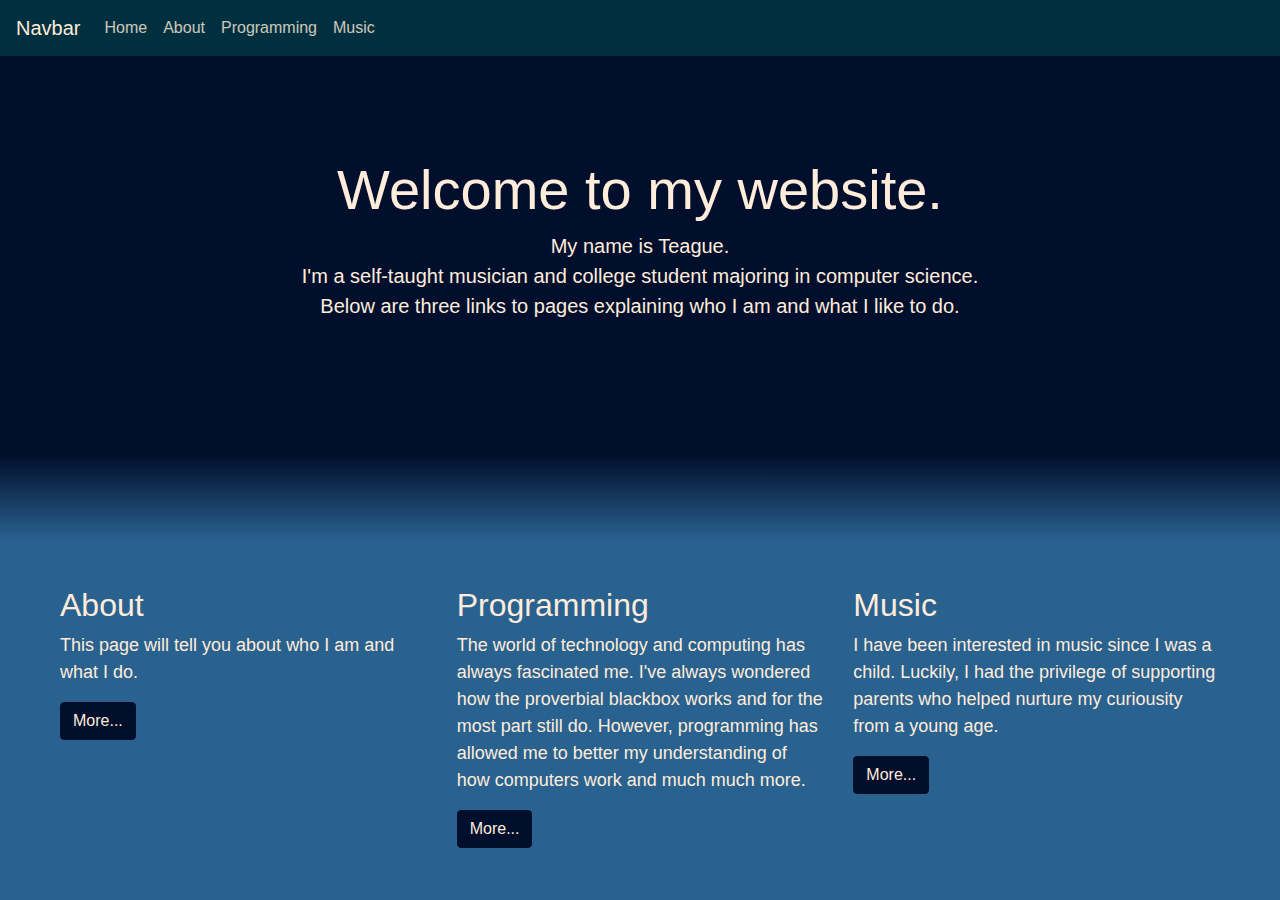
<file: index.html>
<!DOCTYPE html>
<html>
    <head>
        <title>My Webpage</title>
        <meta name="viewport" content="width=device-width, initial-scale=1.0">
        <!-- CSS -->
        <link rel="stylesheet" href="https://stackpath.bootstrapcdn.com/bootstrap/4.3.1/css/bootstrap.min.css" integrity="sha384-ggOyR0iXCbMQv3Xipma34MD+dH/1fQ784/j6cY/iJTQUOhcWr7x9JvoRxT2MZw1T" crossorigin="anonymous">
        <link rel = "stylesheet" href = "styles.css">
    </head>
    <body>
    <!-- Navbar -->
      <nav class="navbar navbar-expand-lg navbar-dark bg-dark">
        <a class="navbar-brand" href="index.html">Navbar</a>
        <button class="navbar-toggler" type="button" data-toggle="collapse" data-target="#navbarToggle" aria-controls="navbarTogglerDemo02" aria-expanded="false" aria-label="Toggle navigation">
          <span class="navbar-toggler-icon"></span>
        </button>

        <div class="collapse navbar-collapse" id="navbarToggle">
          <ul class="navbar-nav mr-auto">
            <li class="nav-item active">
              <a class="nav-link" href="index.html">Home <span class="sr-only">(current)</span></a>
            </li>
          <li class="nav-item">
            <a class="nav-link" href="index_1.html">About</a>
          </li>

          <li class="nav-item">
            <a class="nav-link" href="index_2.html">Programming</a>
          </li>

          <li class="nav-item">
            <a class="nav-link" href="index_3.html">Music</a>
          </li>

        </ul>
      </div>
    </nav>

    <!-- Main Content -->
                          <!-- + jumbotron-fluid -->
    <div class = "jumbotron jumbotron-fluid">
      <h1 class = "display-4">  </h1>
      <p class="lead">
        My name is Teague. <br>
        I'm a self-taught musician and college student majoring in computer science. <br>
        Below are three links to pages explaining who I am and what I like to do.
      </p>

    </div>
    <div id = "jumbo_gradient">
    </div>



    <div id = "main-content" class = row>
      <div class="col">
      <h2> About </h2>
        <p>
          This page will tell you about who I am and what I do.
        </p>
        <a class="btn btn-dark" href="index_1.html" role="button">More...</a>
      </div>
      <div class="col-lg-4 col-sm-6">
        <h2> Programming </h2>
        <p>
          The world of technology and computing has always fascinated me.  I've
          always wondered how the proverbial blackbox works and for the most part
          still do.  However, programming has allowed me to better my
          understanding of how computers work and much much more.
        </p>
        <a class="btn btn-dark" href="index_2.html" role="button">More...</a>
      </div>

      <div class = "col">
        <h2> Music</h2>
        <p>
          I have been interested in music since I was a child.  Luckily, I
          had the privilege of supporting parents who helped nurture my
          curiousity from a young age.
        </p>
        <a class="btn btn-dark" href="index_3.html" role="button">More...</a>
      </div>
    </div>

        <!-- JS -->
        <script src="https://code.jquery.com/jquery-3.3.1.slim.min.js" integrity="sha384-q8i/X+965DzO0rT7abK41JStQIAqVgRVzpbzo5smXKp4YfRvH+8abtTE1Pi6jizo" crossorigin="anonymous"></script>
        <script src="https://cdnjs.cloudflare.com/ajax/libs/popper.js/1.14.7/umd/popper.min.js" integrity="sha384-UO2eT0CpHqdSJQ6hJty5KVphtPhzWj9WO1clHTMGa3JDZwrnQq4sF86dIHNDz0W1" crossorigin="anonymous"></script>
        <script src="https://stackpath.bootstrapcdn.com/bootstrap/4.3.1/js/bootstrap.min.js" integrity="sha384-JjSmVgyd0p3pXB1rRibZUAYoIIy6OrQ6VrjIEaFf/nJGzIxFDsf4x0xIM+B07jRM" crossorigin="anonymous"></script>
    </body>
</html>
</file>
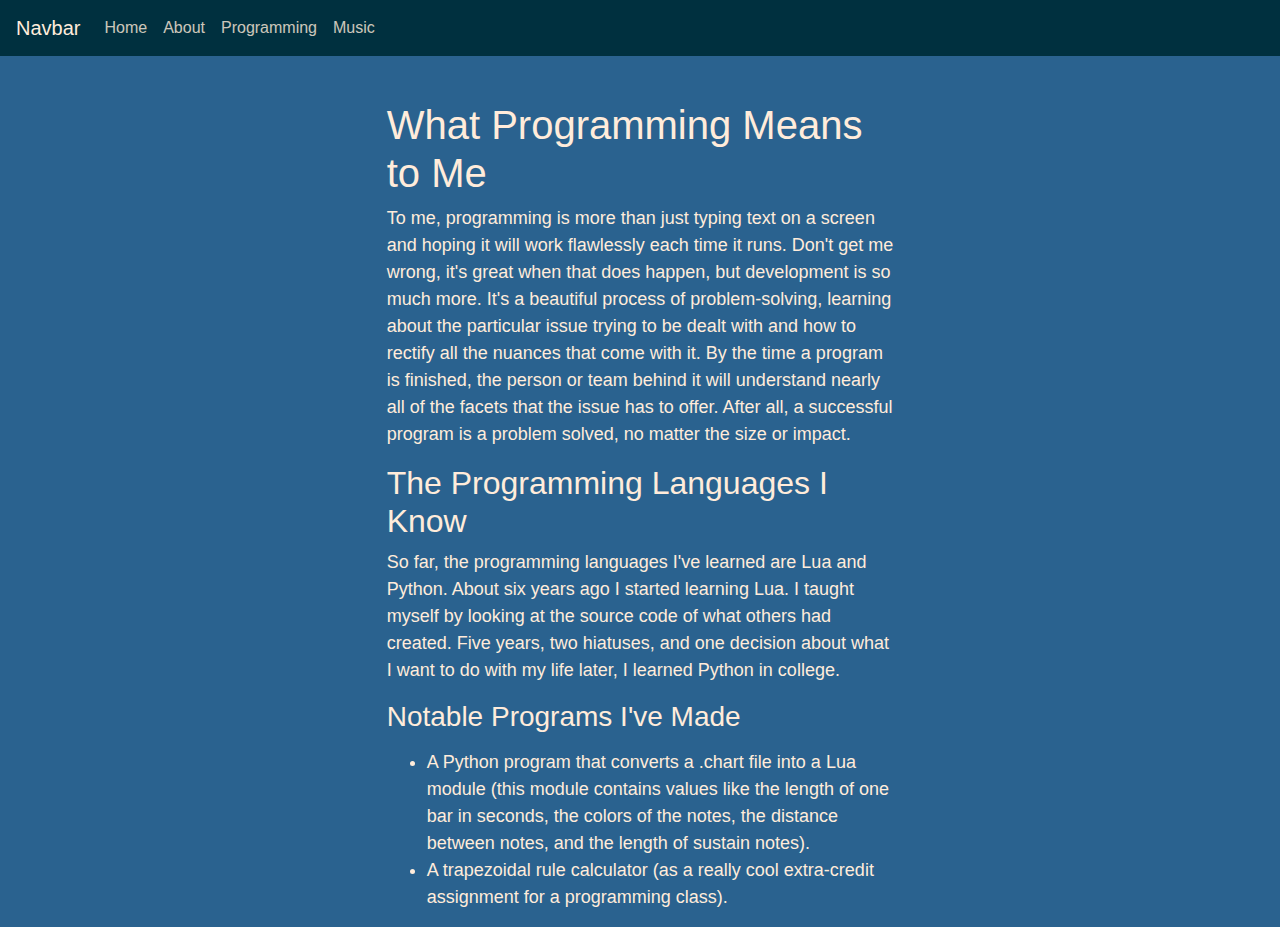
<file: index_2.html>
<!DOCTYPE html>
<html>
    <head>
        <title>My Webpage</title>
        <meta name="viewport" content="width=device-width, initial-scale=1.0">
        <!-- CSS -->
        <link rel="stylesheet" href="https://stackpath.bootstrapcdn.com/bootstrap/4.3.1/css/bootstrap.min.css" integrity="sha384-ggOyR0iXCbMQv3Xipma34MD+dH/1fQ784/j6cY/iJTQUOhcWr7x9JvoRxT2MZw1T" crossorigin="anonymous">
        <link rel = "stylesheet" href = "styles.css">
    </head>
    <body>
    <!-- Navbar -->
      <nav class="navbar navbar-expand-lg navbar-dark bg-dark">
        <a class="navbar-brand" href="index.html">Navbar</a>
        <button class="navbar-toggler" type="button" data-toggle="collapse" data-target="#navbarToggle" aria-controls="navbarTogglerDemo02" aria-expanded="false" aria-label="Toggle navigation">
          <span class="navbar-toggler-icon"></span>
        </button>

        <div class="collapse navbar-collapse" id="navbarToggle">
          <ul class="navbar-nav mr-auto">
            <li class="nav-item active">
              <a class="nav-link" href="index.html">Home <span class="sr-only">(current)</span></a>
            </li>
          <li class="nav-item">
            <a class="nav-link" href="index_1.html">About</a>
          </li>

          <li class="nav-item">
            <a class="nav-link" href="index_2.html">Programming</a>
          </li>

          <li class="nav-item">
            <a class="nav-link" href="index_3.html">Music</a>
          </li>

        </ul>
      </div>
    </nav>


    <!-- Main Content -->

    <div id = "main-content_2" class = "row">
      <div class="col">
      </div>

      <div class="col-lg-7 col-md-9 col-sm-12">
        <h1> What Programming Means to Me  </h1>
        <p>
          To me, programming is more than just typing text on a screen and
          hoping it will work flawlessly each time it runs. Don't get me wrong,
          it's great when that does happen, but development is so much more.
          It's a beautiful process of problem-solving, learning about the
          particular issue trying to be dealt with and how to rectify all the
          nuances that come with it. By the time a program is finished, the
          person or team behind it will understand nearly all
          of the facets that the issue has to offer. After all, a successful
          program is a problem solved, no matter the size or impact.
        </p>

        <h2>The Programming Languages I Know </h2>

        <p>
          So far, the programming languages I've learned are Lua and Python.
          About six years ago I started learning Lua. I taught myself by
          looking at the source code of what others had created.  Five years,
          two hiatuses, and one decision about what I want to do with my life
          later, I learned Python in college.
        </p>

        <h3> Notable Programs I've Made  </h3>

        <p>
            <ul>
              <li> A Python program that converts a .chart file into a Lua module
              (this module contains values like the length of one bar in seconds, the colors
              of the notes, the distance between notes, and the length of sustain
              notes).
              </li>
              <li> A trapezoidal rule calculator (as a really cool extra-credit
                assignment for a programming class). </li>
            </ul>
        </p>

      </div>

      <div class="col">
      </div>


        <!-- JS -->
        <script src="https://code.jquery.com/jquery-3.3.1.slim.min.js" integrity="sha384-q8i/X+965DzO0rT7abK41JStQIAqVgRVzpbzo5smXKp4YfRvH+8abtTE1Pi6jizo" crossorigin="anonymous"></script>
        <script src="https://cdnjs.cloudflare.com/ajax/libs/popper.js/1.14.7/umd/popper.min.js" integrity="sha384-UO2eT0CpHqdSJQ6hJty5KVphtPhzWj9WO1clHTMGa3JDZwrnQq4sF86dIHNDz0W1" crossorigin="anonymous"></script>
        <script src="https://stackpath.bootstrapcdn.com/bootstrap/4.3.1/js/bootstrap.min.js" integrity="sha384-JjSmVgyd0p3pXB1rRibZUAYoIIy6OrQ6VrjIEaFf/nJGzIxFDsf4x0xIM+B07jRM" crossorigin="anonymous"></script>
    </body>
</html>
</file>
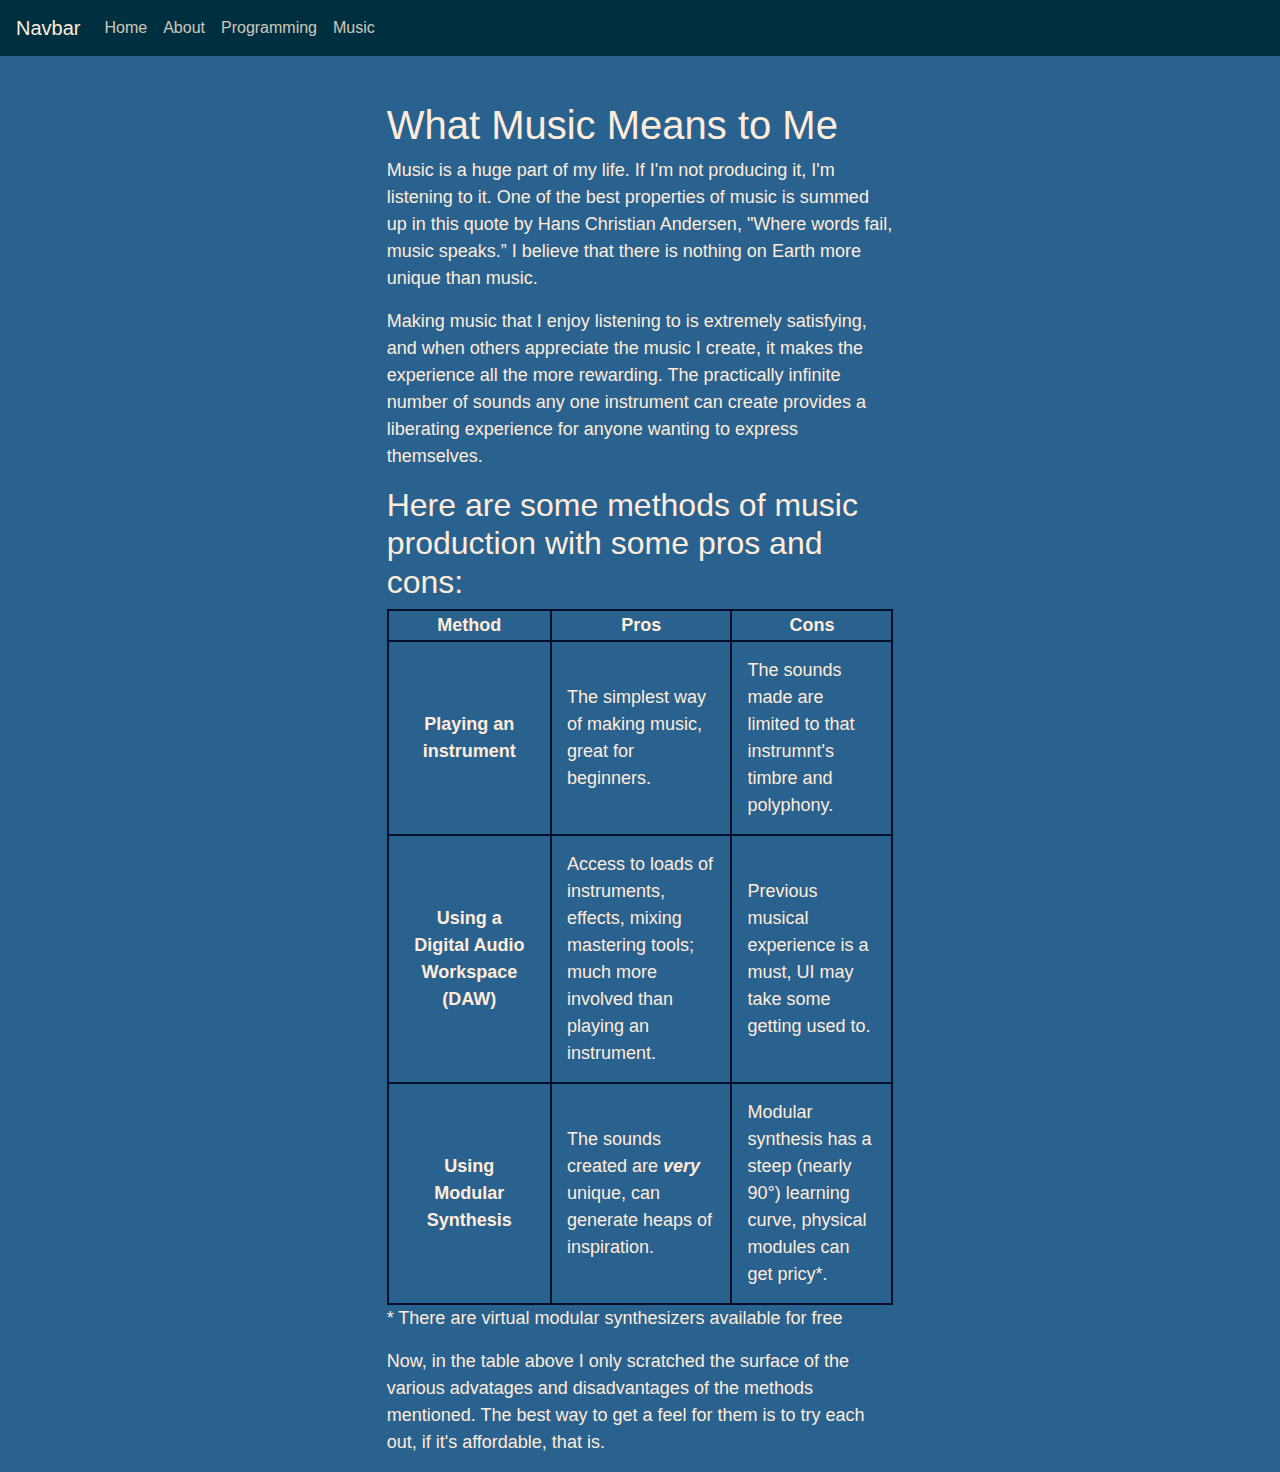
<file: index_3.html>
<!DOCTYPE html>
<html>
    <head>
        <title>My Webpage</title>
        <meta name="viewport" content="width=device-width, initial-scale=1.0">
        <!-- CSS -->
        <link rel="stylesheet" href="https://stackpath.bootstrapcdn.com/bootstrap/4.3.1/css/bootstrap.min.css" integrity="sha384-ggOyR0iXCbMQv3Xipma34MD+dH/1fQ784/j6cY/iJTQUOhcWr7x9JvoRxT2MZw1T" crossorigin="anonymous">
        <link rel = "stylesheet" href = "styles.css">
    </head>
    <body>
    <!-- Navbar -->
      <nav class="navbar navbar-expand-lg navbar-dark bg-dark">
        <a class="navbar-brand" href="index.html">Navbar</a>
        <button class="navbar-toggler" type="button" data-toggle="collapse" data-target="#navbarToggle" aria-controls="navbarTogglerDemo02" aria-expanded="false" aria-label="Toggle navigation">
          <span class="navbar-toggler-icon"></span>
        </button>

        <div class="collapse navbar-collapse" id="navbarToggle">
          <ul class="navbar-nav mr-auto">
            <li class="nav-item active">
              <a class="nav-link" href="index.html">Home <span class="sr-only">(current)</span></a>
            </li>
          <li class="nav-item">
            <a class="nav-link" href="index_1.html">About</a>
          </li>

          <li class="nav-item">
            <a class="nav-link" href="index_2.html">Programming</a>
          </li>

          <li class="nav-item">
            <a class="nav-link" href="index_3.html">Music</a>
          </li>

        </ul>
      </div>
    </nav>



    <!-- Main Content -->

    <div id = "main-content_2" class = "row">
      <div class="col">
      </div>

      <div class="col-lg-7 col-md-9 col-sm-12">
        <h1> What Music Means to Me </h1>
        <p>
          Music is a huge part of my life.  If I'm not producing it, I'm
          listening to it.  One of the best properties of music is summed up in
          this quote by Hans Christian Andersen, "Where words fail, music speaks.”
          I believe that there is nothing on Earth more unique than music.
        </p>

        <p>
          Making music that I enjoy listening to is extremely satisfying, and when
          others appreciate the music I create, it makes the experience
          all the more rewarding.  The practically infinite number of sounds
          any one instrument can create provides a liberating experience for
          anyone wanting to express themselves.
        </p>
          <h2> Here are some methods of music production with some pros and cons: </h2>
          <table>
            <tr>
              <th> Method </th>
              <th> Pros </th>
              <th> Cons </th>
            </tr>

            <tr>
              <th> Playing an instrument </th>
              <td> The simplest way of making music, great for beginners. </td>
              <td> The sounds made are limited to that instrumnt's timbre
                and polyphony.
              </td>
            </tr>

            <tr>
              <th> Using a Digital Audio Workspace (DAW) </th>
              <td> Access to loads of instruments, effects, mixing mastering
                tools; much more involved than playing an instrument. </td>
              <td> Previous musical experience is a must, UI may take some
              getting used to. </th>
            </tr>

            <tr>
              <th> Using Modular Synthesis </th>
              <td> The sounds created are <b> <i> very </i> </b> unique, can
                generate heaps of inspiration.
             </td>
              <td> Modular synthesis has a steep (nearly 90&deg) learning curve,
              physical modules can get pricy*. </td>
            </tr>
          </table>

          <p>
            * There are virtual modular synthesizers available for free
          </p>

          <p>
            Now, in the table above I only scratched the surface of the various
            advatages and disadvantages of the methods mentioned.  The best way
            to get a feel for them is to try each out, if it's affordable, that is.
          </p>


      </div>

      <div class="col">
      </div>


        <!-- JS -->
        <script src="https://code.jquery.com/jquery-3.3.1.slim.min.js" integrity="sha384-q8i/X+965DzO0rT7abK41JStQIAqVgRVzpbzo5smXKp4YfRvH+8abtTE1Pi6jizo" crossorigin="anonymous"></script>
        <script src="https://cdnjs.cloudflare.com/ajax/libs/popper.js/1.14.7/umd/popper.min.js" integrity="sha384-UO2eT0CpHqdSJQ6hJty5KVphtPhzWj9WO1clHTMGa3JDZwrnQq4sF86dIHNDz0W1" crossorigin="anonymous"></script>
        <script src="https://stackpath.bootstrapcdn.com/bootstrap/4.3.1/js/bootstrap.min.js" integrity="sha384-JjSmVgyd0p3pXB1rRibZUAYoIIy6OrQ6VrjIEaFf/nJGzIxFDsf4x0xIM+B07jRM" crossorigin="anonymous"></script>
    </body>
</html>
</file>
<file: styles.css>
table th, tr th, td th, table, tr, td {
  border: solid 2px #010f2d;
  padding-left: 25px;
  padding-right: 25px;
}

body {
  background-color: #2a628f;
}

table, tr, td {
  padding: 15px;
}
table th, tr th, td th {
  text-align: center;
}

.navbar {
  background-color: #00303f !important;
}
.navbar a {
  color: #ffecdb !important;
}
.navbar a:not(.navbar-brand) {
  opacity: 0.8;
}
.navbar a:hover {
  opacity: 1;
}

.jumbotron {
  color: #ffecdb;
  background-color: #010f2d;
  text-align: center;
  background-image: url(https://i.imgur.com/AIIgiSi.png);
  background-position: bottom;
  background-repeat: no-repeat;
  background-size: cover;
  padding: 100px;
  height: 400px;
  margin: 0px;
}

.btn-dark {
  background-color: #010f2d;
  border-color: #010f2d;
  color: #ffecdb;
}

.col p {
  text-align: left;
}

.figure-caption {
  color: #ffecdb;
  opacity: 0.7;
}

#main-content {
  margin: 45px;
  font-weight: lighter;
  color: #ffecdb;
  font-size: 18px;
}
#main-content h1 {
  color: #010f2d;
}

#main-content_2 {
  margin-top: 45px;
  margin-left: 180px;
  margin-right: 180px;
  color: #010f2d;
  font-size: 18px;
  color: #ffecdb;
}

#navbar_gradient {
  background-image: linear-gradient(#00303f, #2a628f);
  height: 85px;
}

#jumbo_gradient {
  background-image: linear-gradient(#010f2d, #2a628f);
  height: 85px;
}

#jumbo_gradient_inverse {
  background-image: linear-gradient(#2a628f, #010f2d);
  height: 85px;
  background-position: bottom;
}

@media (min-width: 750px) {
  .jumbotron h1::before {
    content: "Welcome to my website.";
  }
}
@media (max-width: 750px) {
  .jumbotron h1::before {
    content: "Welcome.";
  }
}
@media (max-width: 475px) {
  .jumbotron h1::before {
    content: "Welcome.";
    font-size: 36px;
  }
}

/*# sourceMappingURL=styles.css.map */
</file>
